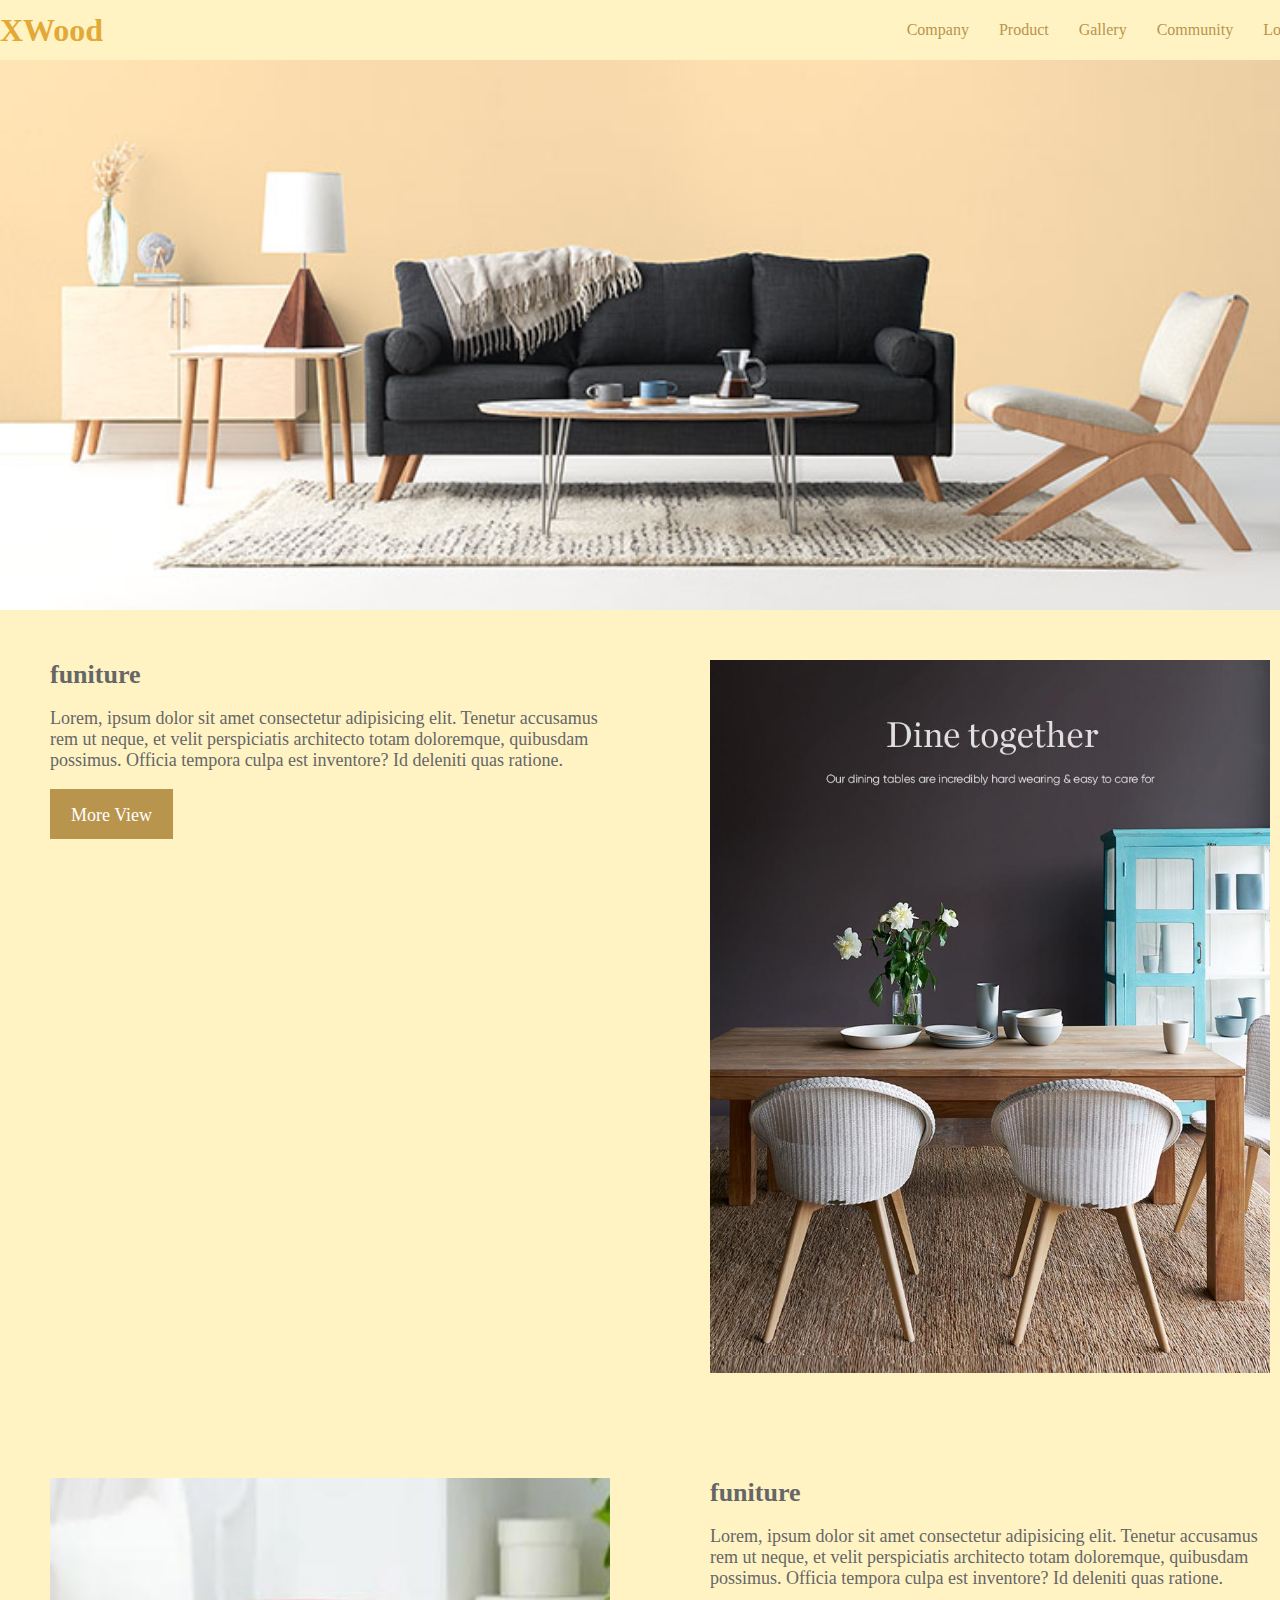
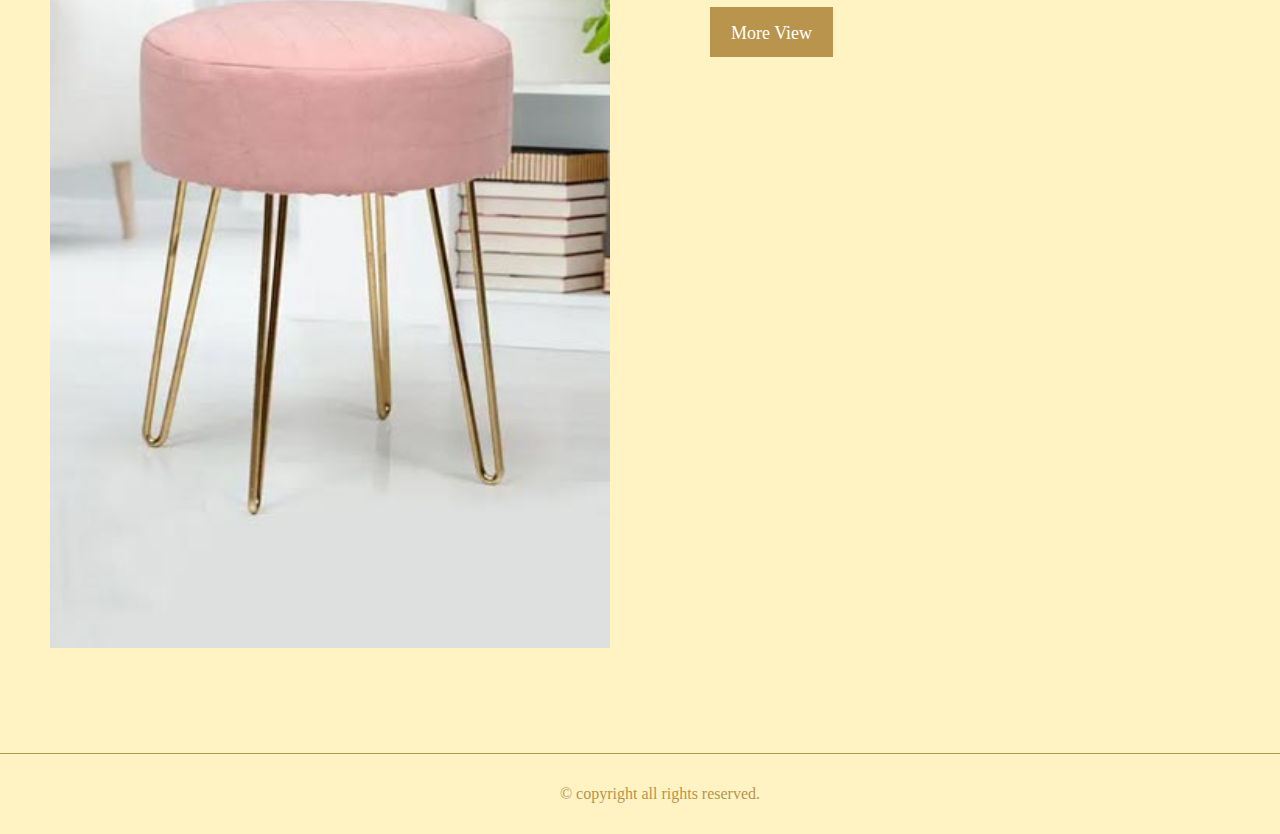
<file: index.html>
<!DOCTYPE html>
<html lang="ko">
<head>
  <!-- 0508 ~ 0511 -->
  <title>main</title>
  <meta charset="UTF-8">
  <meta name="viewport" content="width=device-width, initial-scale=1.0">
  <link rel="stylesheet" href="./css/style.css">
</head>
<body>
  <div id="wrap">
    <header id="header"></header><!-- header.html include -->
    <main>
      <!-- 메인배너 -->
      <div class="mainbanner"></div>
      <!-- 컨텐츠 영역 -->
      <div class="container">
        <div class="content">
          <div class="inner">
            <div class="box item-2">
              <div class="items">
                <h3 class="title">funiture</h3>
                <p>Lorem, ipsum dolor sit amet consectetur adipisicing elit. Tenetur accusamus rem ut neque, et velit perspiciatis architecto totam doloremque, quibusdam possimus. Officia tempora culpa est inventore? Id deleniti quas ratione.</p>
                <a href="./product/product.html" class="gbtn">More View</a>
              </div>
              <div class="items">
                <img src="./img/thumb_nail01.jpg" alt="thumb01">
              </div>
            </div>
          </div>
          <div class="inner">
            <div class="box item-2">
              <div class="items">
                <img src="./img/thumb_nail02.jpg" alt="thumb02">
              </div>
              <div class="items">
                <h3 class="title">funiture</h3>
                <p>Lorem, ipsum dolor sit amet consectetur adipisicing elit. Tenetur accusamus rem ut neque, et velit perspiciatis architecto totam doloremque, quibusdam possimus. Officia tempora culpa est inventore? Id deleniti quas ratione.</p>
                <a href="./product/product.html" class="gbtn">More View</a>
              </div>
            </div>
          </div>
        </div>
      </div>
      <footer id="footer"></footer>
    </main>
  </div>
  <script src="./js/jquery.3.5.1.js"></script>
  <script src="./js/common.js"></script>
</body>
</html>
</file>
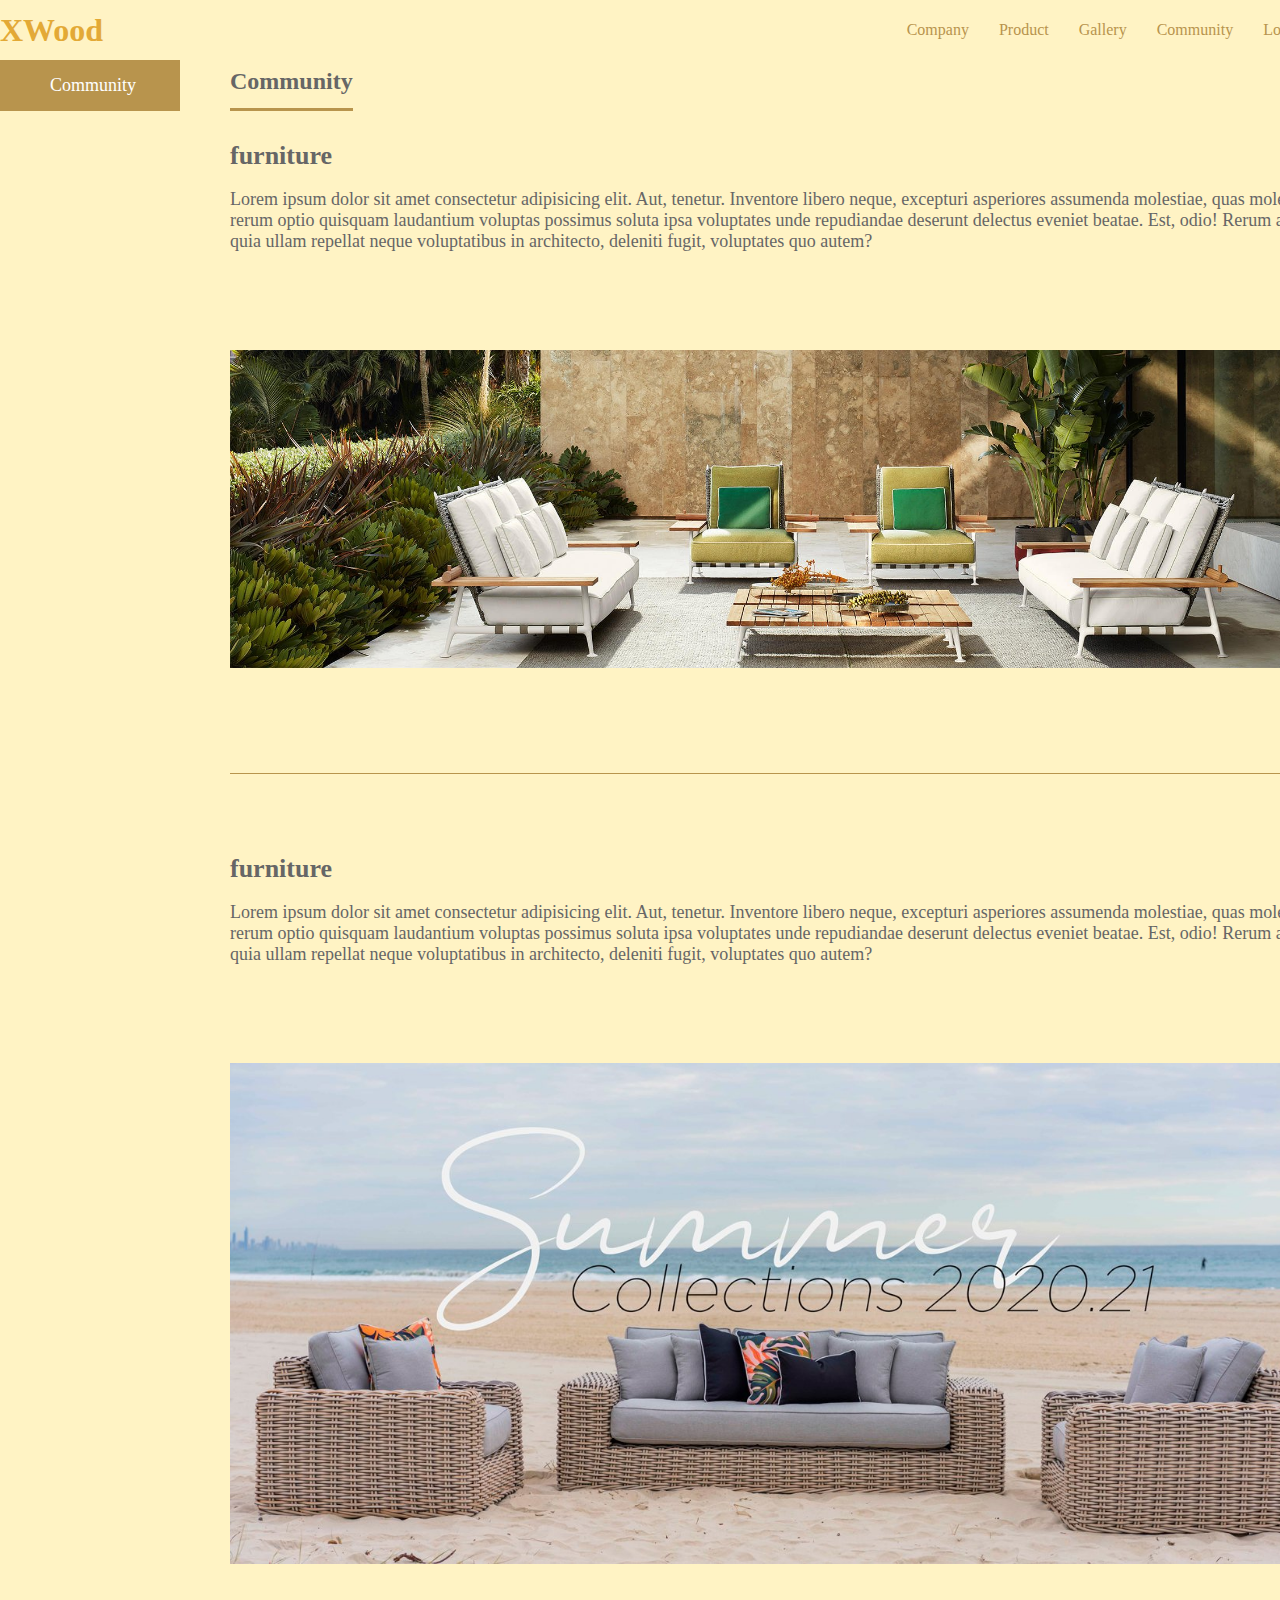
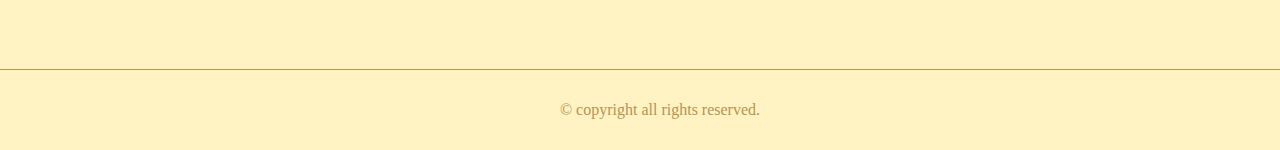
<file: community/community.html>
<!DOCTYPE html>
<html>
<head>
  <meta charset="UTF-8">
  <meta name="viewport" content="width=device-width, initial-scale=1.0">
  <link rel="stylesheet" href="../css/style.css">
  <title>community</title>
</head>
<body class="subpage">
  <div id="wrap">
    <header id="header"></header>
    <main>
      <div class="container">
        <!-- 왼쪽 메뉴 -->
        <aside id="lnb">
          <ul>
            <li><a href="../community/community.html">Community</a></li>
          </ul>
        </aside>
        <!-- 컨텐츠 본문 -->
        <div class="content">
          <h2 class="sub-title"><span>Community</span></h2>
          <div class="inner">
            <div class="box">
              <div class="items">
                <h3 class="title">furniture</h3>
                <p>Lorem ipsum dolor sit amet consectetur adipisicing elit. Aut, tenetur. Inventore libero neque, excepturi asperiores assumenda molestiae, quas molestias rerum optio quisquam laudantium voluptas possimus soluta ipsa voluptates unde repudiandae deserunt delectus eveniet beatae. Est, odio! Rerum at, quia ullam repellat neque voluptatibus in architecto, deleniti fugit, voluptates quo autem?</p>
              </div>
              <div class="items">
                <img src="../img/company/company_img01.jpg" alt="company image1">
              </div>
            </div>
          </div>
          <div class="inner">
            <div class="box">
              <div class="items">
                <h3 class="title">furniture</h3>
                <p>Lorem ipsum dolor sit amet consectetur adipisicing elit. Aut, tenetur. Inventore libero neque, excepturi asperiores assumenda molestiae, quas molestias rerum optio quisquam laudantium voluptas possimus soluta ipsa voluptates unde repudiandae deserunt delectus eveniet beatae. Est, odio! Rerum at, quia ullam repellat neque voluptatibus in architecto, deleniti fugit, voluptates quo autem?</p>
              </div>
              <div class="items">
                <img src="../img/company/company_img02.jpg" alt="company image2">
              </div>
            </div>
          </div>
        </div>
      </div>
    </main>
    <footer id="footer"></footer>
  </div>
  <script src="../js/jquery.3.5.1.js"></script>
  <script src="../js/common.js"></script>
</body>
</html>
</file>
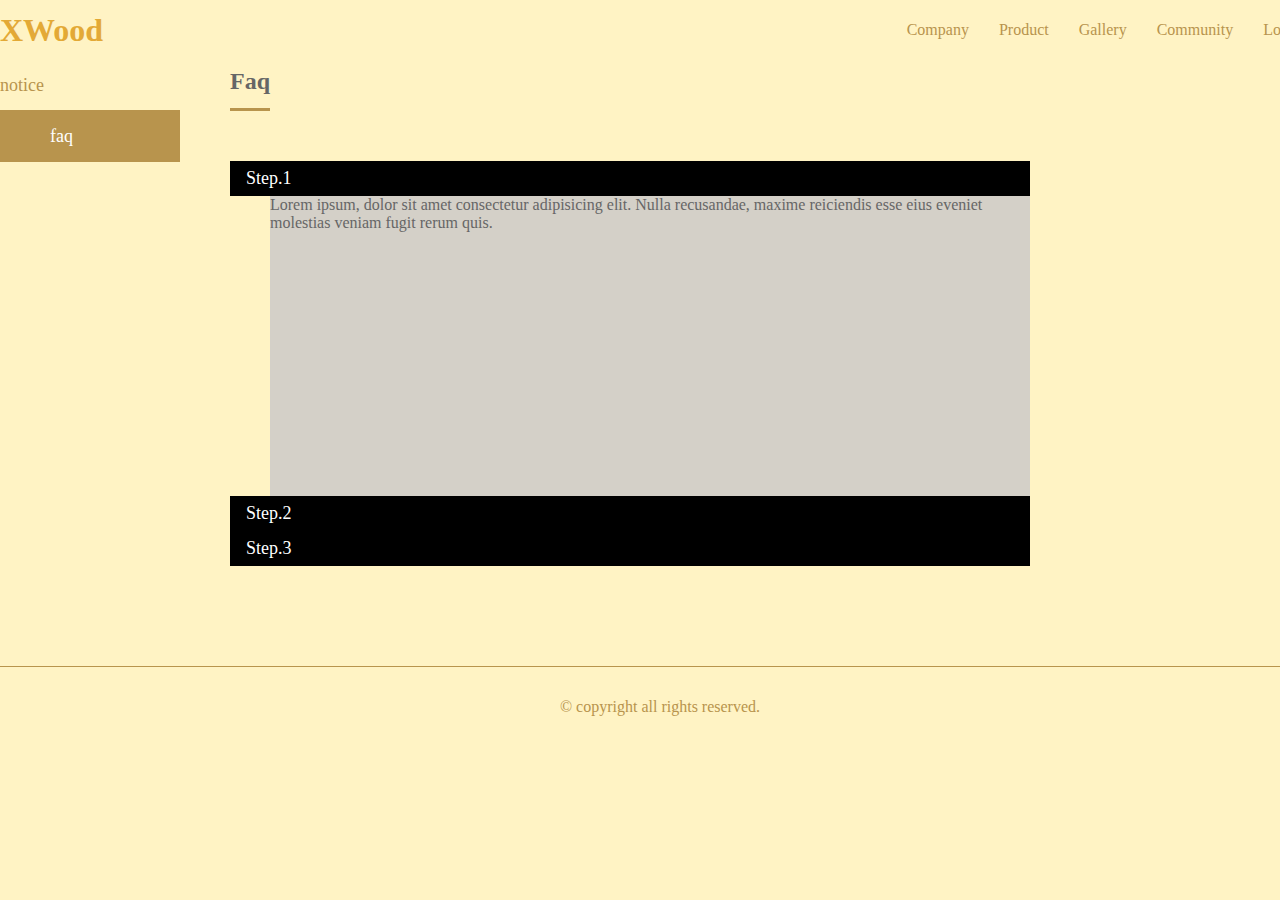
<file: community/faq.html>
<!DOCTYPE html>
<html>
<head>
  <meta charset="UTF-8">
  <meta name="viewport" content="width=device-width, initial-scale=1.0">
  <link rel="stylesheet" href="../css/style.css">
  <title>faq</title>
</head>
<body class="subpage">
  <div id="wrap">
    <header id="header"></header><!--header.html include-->
    <main>
      <!-- 컨텐츠영역 -->
      <div class="container">
        <!-- 왼쪽메뉴 -->
        <aside id="lnb">
          <ul>
            <li><a href="../community/notice.html">notice</a></li>
            <li><a href="../community/faq.html">faq</a></li>
          </ul>
        </aside>
        <!-- 컨텐츠 본문 -->
        <div class="content">
          <h2 class="sub-title"><span>Faq</span></h2>
          <div class="inner">
            <div class="accordion">
              <dl>
                <dt>Step.1</dt>
                <dd>Lorem ipsum, dolor sit amet consectetur adipisicing elit. Nulla recusandae, maxime reiciendis esse eius eveniet molestias veniam fugit rerum quis.</dd>
                <dt>Step.2</dt>
                <dd>Lorem ipsum, dolor sit amet consectetur adipisicing elit. Nulla recusandae, maxime reiciendis esse eius eveniet molestias veniam fugit rerum quis.</dd>
                <dt>Step.3</dt>
                <dd>Lorem ipsum, dolor sit amet consectetur adipisicing elit. Nulla recusandae, maxime reiciendis esse eius eveniet molestias veniam fugit rerum quis.</dd>
              </dl>
            </div>
          </div>
        </div>
    </main>
    <footer id="footer"></footer><!--footer.html include-->
  </div>
  <script src="../js/jquery.3.5.1.js"></script>
  <script src="../js/common.js"></script>
</body>
</html>
</file>
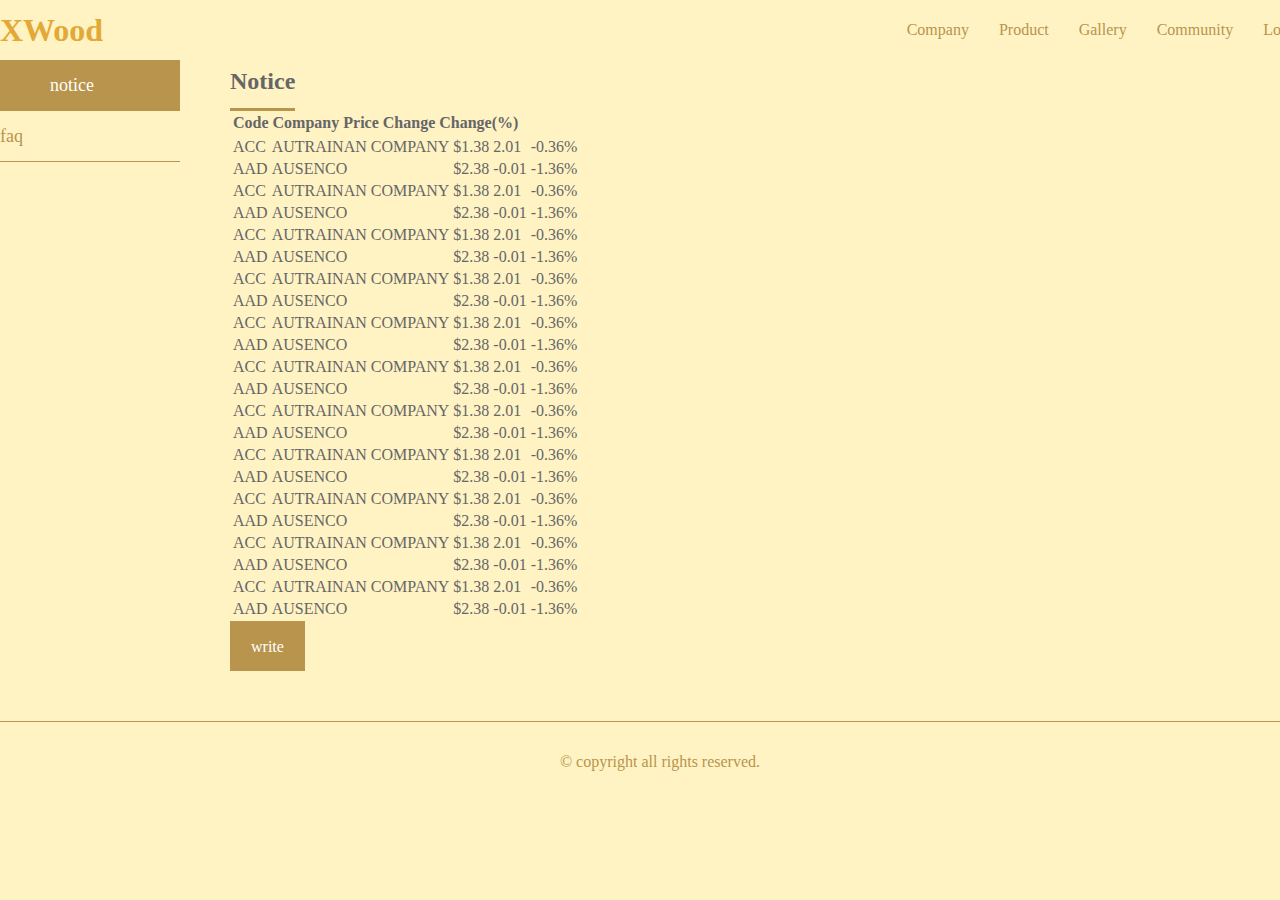
<file: community/notice.html>
<!DOCTYPE html>
<html>
<head>
  <meta charset="UTF-8">
  <meta name="viewport" content="width=device-width, initial-scale=1.0">
  <link rel="stylesheet" href="../css/style.css">
  <title>notice</title>
</head>
<body class="subpage">
  <div id="wrap">
    <header id="header"></header><!--header.html include-->
    <main>
      <!-- 컨텐츠영역 -->
      <div class="container">
        <!-- 왼쪽메뉴 -->
        <aside id="lnb">
          <ul>
            <li><a href="../community/notice.html" class="on">notice</a></li>
            <li><a href="../community/faq.html">faq</a></li>
          </ul>
        </aside>
        <!-- 컨텐츠 본문 -->
        <div class="content">
          <h2 class="sub-title"><span>Notice</span></h2>
          <div class="inner">
            <div class="tbl-header">
              <table>
                <thead>
                  <tr>
                    <th>Code</th>
                    <th>Company</th>
                    <th>Price</th>
                    <th>Change</th>
                    <th>Change(%)</th>
                  </tr>
                </thead>
              </table>
            </div>
            <div class="tbl-content">
              <table>
                <tbody>
                  <tr>
                    <td>ACC</td>
                    <td>AUTRAINAN COMPANY</td>
                    <td>$1.38</td>
                    <td>2.01</td>
                    <td>-0.36%</td>
                  </tr>
                  <tr>
                    <td>AAD</td>
                    <td>AUSENCO</td>
                    <td>$2.38</td>
                    <td>-0.01</td>
                    <td>-1.36%</td>
                  </tr>
                  <tr>
                    <td>ACC</td>
                    <td>AUTRAINAN COMPANY</td>
                    <td>$1.38</td>
                    <td>2.01</td>
                    <td>-0.36%</td>
                  </tr>
                  <tr>
                    <td>AAD</td>
                    <td>AUSENCO</td>
                    <td>$2.38</td>
                    <td>-0.01</td>
                    <td>-1.36%</td>
                  </tr>
                  <tr>
                    <td>ACC</td>
                    <td>AUTRAINAN COMPANY</td>
                    <td>$1.38</td>
                    <td>2.01</td>
                    <td>-0.36%</td>
                  </tr>
                  <tr>
                    <td>AAD</td>
                    <td>AUSENCO</td>
                    <td>$2.38</td>
                    <td>-0.01</td>
                    <td>-1.36%</td>
                  </tr>
                  <tr>
                    <td>ACC</td>
                    <td>AUTRAINAN COMPANY</td>
                    <td>$1.38</td>
                    <td>2.01</td>
                    <td>-0.36%</td>
                  </tr>
                  <tr>
                    <td>AAD</td>
                    <td>AUSENCO</td>
                    <td>$2.38</td>
                    <td>-0.01</td>
                    <td>-1.36%</td>
                  </tr>
                  <tr>
                    <td>ACC</td>
                    <td>AUTRAINAN COMPANY</td>
                    <td>$1.38</td>
                    <td>2.01</td>
                    <td>-0.36%</td>
                  </tr>
                  <tr>
                    <td>AAD</td>
                    <td>AUSENCO</td>
                    <td>$2.38</td>
                    <td>-0.01</td>
                    <td>-1.36%</td>
                  </tr>
                  <tr>
                    <td>ACC</td>
                    <td>AUTRAINAN COMPANY</td>
                    <td>$1.38</td>
                    <td>2.01</td>
                    <td>-0.36%</td>
                  </tr>
                  <tr>
                    <td>AAD</td>
                    <td>AUSENCO</td>
                    <td>$2.38</td>
                    <td>-0.01</td>
                    <td>-1.36%</td>
                  </tr>
                  <tr>
                    <td>ACC</td>
                    <td>AUTRAINAN COMPANY</td>
                    <td>$1.38</td>
                    <td>2.01</td>
                    <td>-0.36%</td>
                  </tr>
                  <tr>
                    <td>AAD</td>
                    <td>AUSENCO</td>
                    <td>$2.38</td>
                    <td>-0.01</td>
                    <td>-1.36%</td>
                  </tr>
                  <tr>
                    <td>ACC</td>
                    <td>AUTRAINAN COMPANY</td>
                    <td>$1.38</td>
                    <td>2.01</td>
                    <td>-0.36%</td>
                  </tr>
                  <tr>
                    <td>AAD</td>
                    <td>AUSENCO</td>
                    <td>$2.38</td>
                    <td>-0.01</td>
                    <td>-1.36%</td>
                  </tr>
                  <tr>
                    <td>ACC</td>
                    <td>AUTRAINAN COMPANY</td>
                    <td>$1.38</td>
                    <td>2.01</td>
                    <td>-0.36%</td>
                  </tr>
                  <tr>
                    <td>AAD</td>
                    <td>AUSENCO</td>
                    <td>$2.38</td>
                    <td>-0.01</td>
                    <td>-1.36%</td>
                  </tr>
                  <tr>
                    <td>ACC</td>
                    <td>AUTRAINAN COMPANY</td>
                    <td>$1.38</td>
                    <td>2.01</td>
                    <td>-0.36%</td>
                  </tr>
                  <tr>
                    <td>AAD</td>
                    <td>AUSENCO</td>
                    <td>$2.38</td>
                    <td>-0.01</td>
                    <td>-1.36%</td>
                  </tr>
                  <tr>
                    <td>ACC</td>
                    <td>AUTRAINAN COMPANY</td>
                    <td>$1.38</td>
                    <td>2.01</td>
                    <td>-0.36%</td>
                  </tr>
                  <tr>
                    <td>AAD</td>
                    <td>AUSENCO</td>
                    <td>$2.38</td>
                    <td>-0.01</td>
                    <td>-1.36%</td>
                  </tr>
                </tbody>
              </table>
              <a href="#" class="gbtn right">write</a>
            </div>
          </div>
        </div>
      </div>
    </main>
    <footer id="footer"></footer><!--footer.html include-->
  </div>
  <script src="../js/jquery.3.5.1.js"></script>
  <script src="../js/common.js"></script>
</body>
</html>
</file>
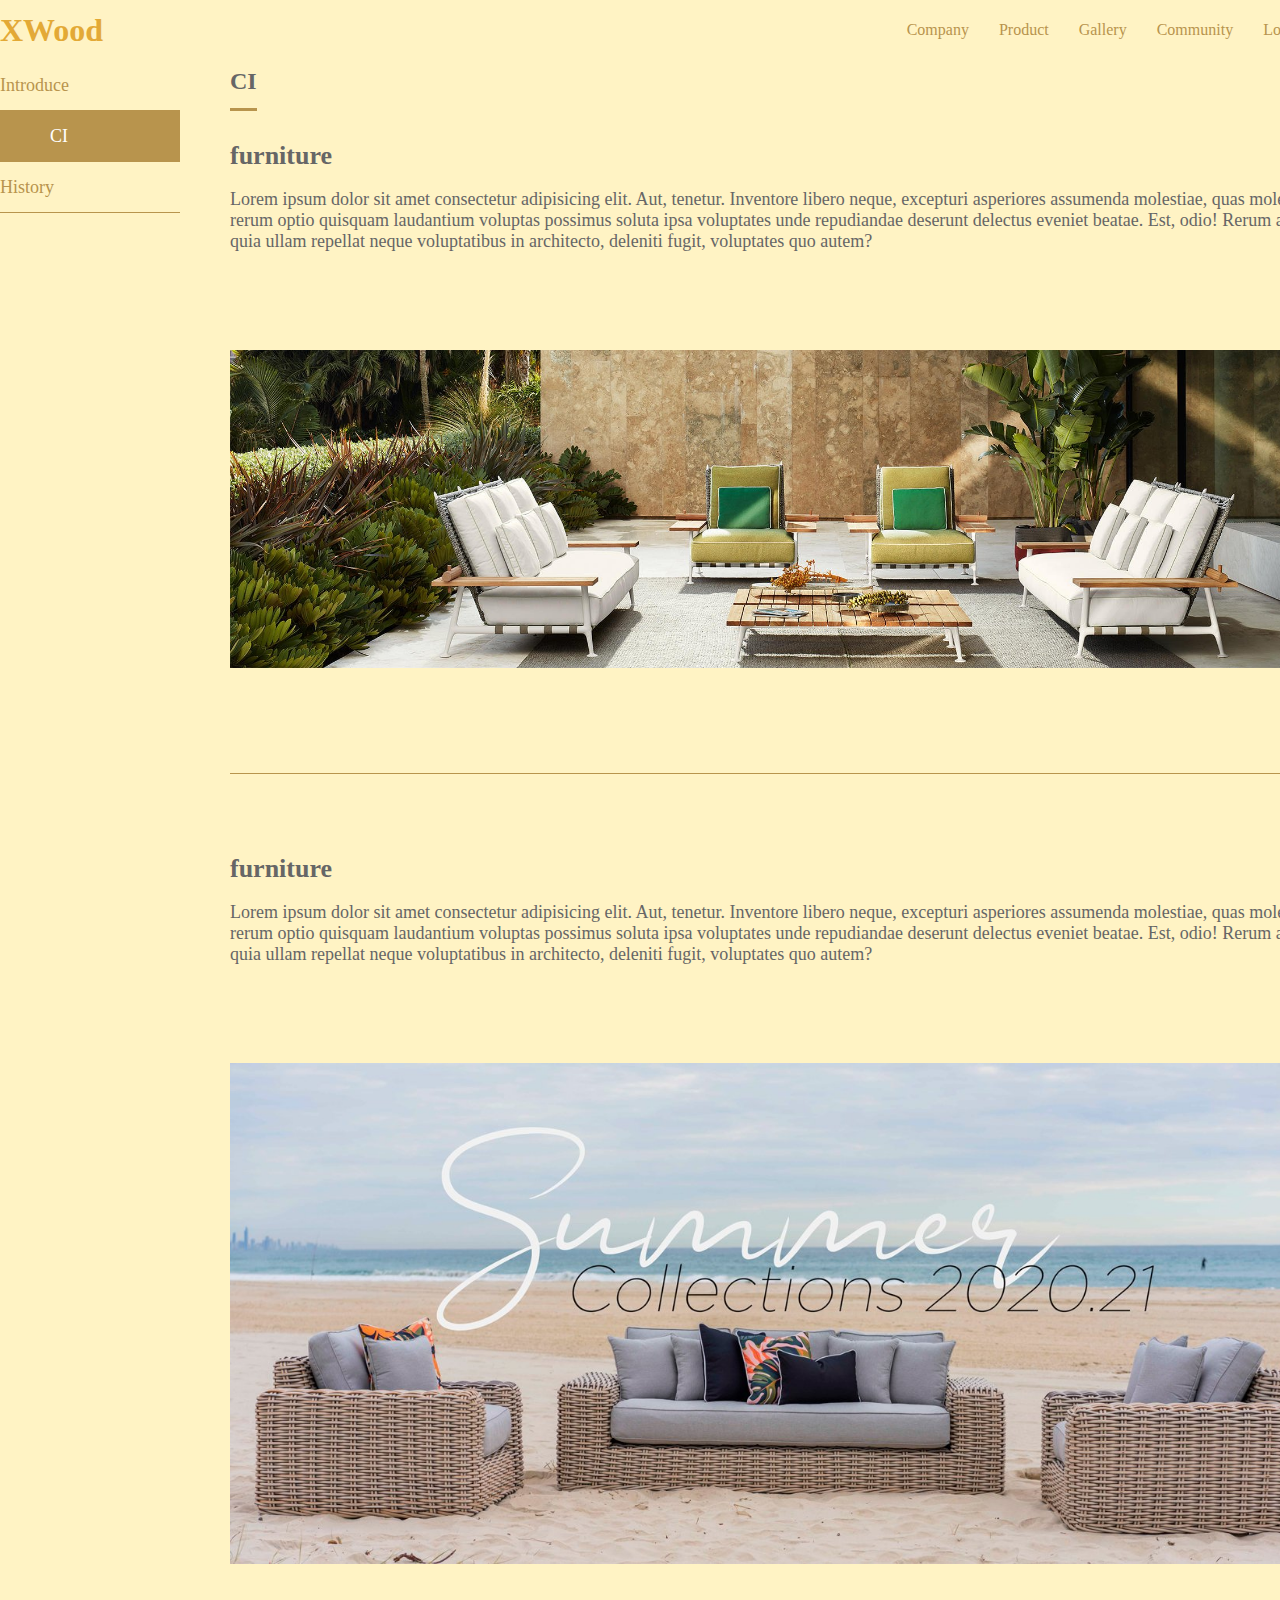
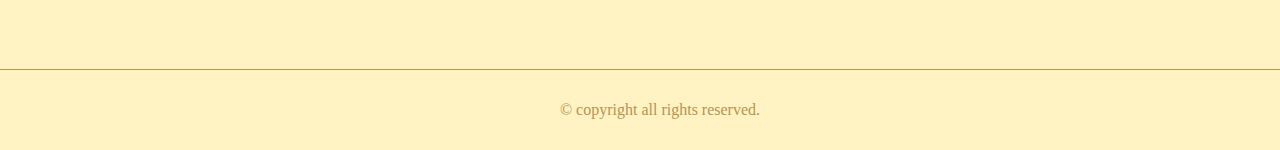
<file: company/ci.html>
<!DOCTYPE html>
<html>
<head>
  <meta charset="UTF-8">
  <meta name="viewport" content="width=device-width, initial-scale=1.0">
  <link rel="stylesheet" href="../css/style.css">
  <title>ci</title>
</head>
<body class="subpage">
  <div id="wrap">
    <header id="header"></header>
    <main>
      <div class="container">
        <!-- 왼쪽 메뉴 -->
        <aside id="lnb">
          <ul>
            <li><a href="../company/introduce.html">Introduce</a></li>
            <li><a href="../company/ci.html">CI</a></li>
            <li><a href="../company/history.html">History</a></li>
          </ul>
        </aside>
        <!-- 컨텐츠 본문 -->
        <div class="content">
          <h2 class="sub-title"><span>CI</span></h2>
          <div class="inner">
            <div class="box">
              <div class="items">
                <h3 class="title">furniture</h3>
                <p>Lorem ipsum dolor sit amet consectetur adipisicing elit. Aut, tenetur. Inventore libero neque, excepturi asperiores assumenda molestiae, quas molestias rerum optio quisquam laudantium voluptas possimus soluta ipsa voluptates unde repudiandae deserunt delectus eveniet beatae. Est, odio! Rerum at, quia ullam repellat neque voluptatibus in architecto, deleniti fugit, voluptates quo autem?</p>
              </div>
              <div class="items">
                <img src="../img/company/company_img01.jpg" alt="company image1">
              </div>
            </div>
          </div>
          <div class="inner">
            <div class="box">
              <div class="items">
                <h3 class="title">furniture</h3>
                <p>Lorem ipsum dolor sit amet consectetur adipisicing elit. Aut, tenetur. Inventore libero neque, excepturi asperiores assumenda molestiae, quas molestias rerum optio quisquam laudantium voluptas possimus soluta ipsa voluptates unde repudiandae deserunt delectus eveniet beatae. Est, odio! Rerum at, quia ullam repellat neque voluptatibus in architecto, deleniti fugit, voluptates quo autem?</p>
              </div>
              <div class="items">
                <img src="../img/company/company_img02.jpg" alt="company image2">
              </div>
            </div>
          </div>
        </div>
      </div>
    </main>
    <footer id="footer"></footer>
  </div>
  <script src="../js/jquery.3.5.1.js"></script>
  <script src="../js/common.js"></script>
</body>
</html>
</file>
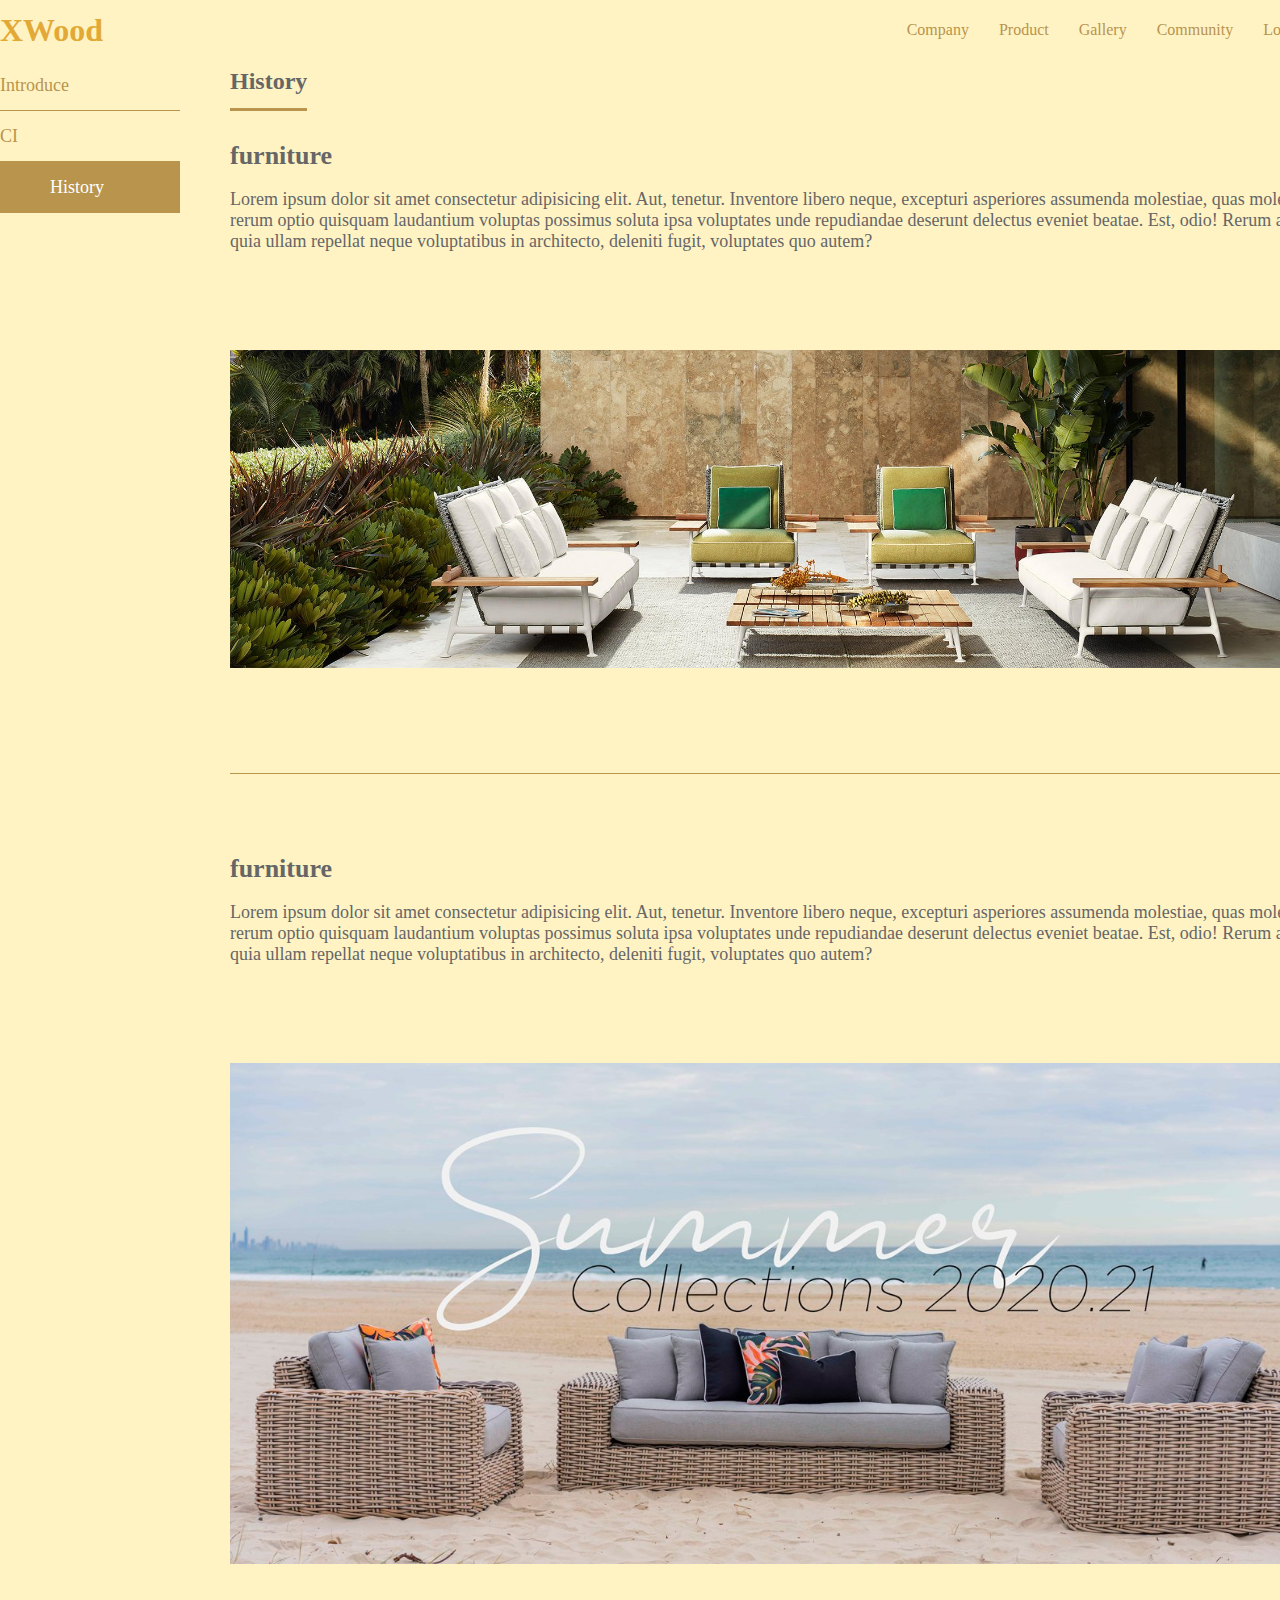
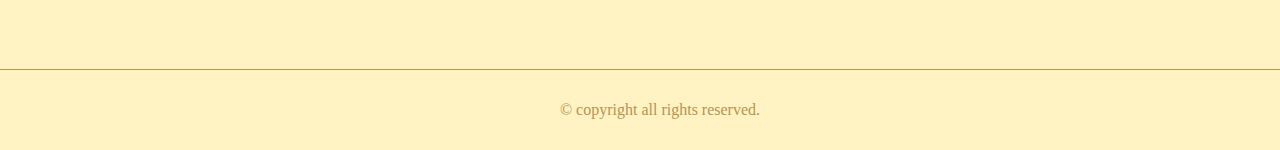
<file: company/history.html>
<!DOCTYPE html>
<html>
<head>
  <meta charset="UTF-8">
  <meta name="viewport" content="width=device-width, initial-scale=1.0">
  <link rel="stylesheet" href="../css/style.css">
  <title>history</title>
</head>
<body class="subpage">
  <div id="wrap">
    <header id="header"></header>
    <main>
      <div class="container">
        <!-- 왼쪽 메뉴 -->
        <aside id="lnb">
          <ul>
            <li><a href="../company/introduce.html">Introduce</a></li>
            <li><a href="../company/ci.html">CI</a></li>
            <li><a href="../company/history.html">History</a></li>
          </ul>
        </aside>
        <!-- 컨텐츠 본문 -->
        <div class="content">
          <h2 class="sub-title"><span>History</span></h2>
          <div class="inner">
            <div class="box">
              <div class="items">
                <h3 class="title">furniture</h3>
                <p>Lorem ipsum dolor sit amet consectetur adipisicing elit. Aut, tenetur. Inventore libero neque, excepturi asperiores assumenda molestiae, quas molestias rerum optio quisquam laudantium voluptas possimus soluta ipsa voluptates unde repudiandae deserunt delectus eveniet beatae. Est, odio! Rerum at, quia ullam repellat neque voluptatibus in architecto, deleniti fugit, voluptates quo autem?</p>
              </div>
              <div class="items">
                <img src="../img/company/company_img01.jpg" alt="company image1">
              </div>
            </div>
          </div>
          <div class="inner">
            <div class="box">
              <div class="items">
                <h3 class="title">furniture</h3>
                <p>Lorem ipsum dolor sit amet consectetur adipisicing elit. Aut, tenetur. Inventore libero neque, excepturi asperiores assumenda molestiae, quas molestias rerum optio quisquam laudantium voluptas possimus soluta ipsa voluptates unde repudiandae deserunt delectus eveniet beatae. Est, odio! Rerum at, quia ullam repellat neque voluptatibus in architecto, deleniti fugit, voluptates quo autem?</p>
              </div>
              <div class="items">
                <img src="../img/company/company_img02.jpg" alt="company image2">
              </div>
            </div>
          </div>
        </div>
      </div>
    </main>
    <footer id="footer"></footer>
  </div>
  <script src="../js/jquery.3.5.1.js"></script>
  <script src="../js/common.js"></script>
</body>
</html>
</file>
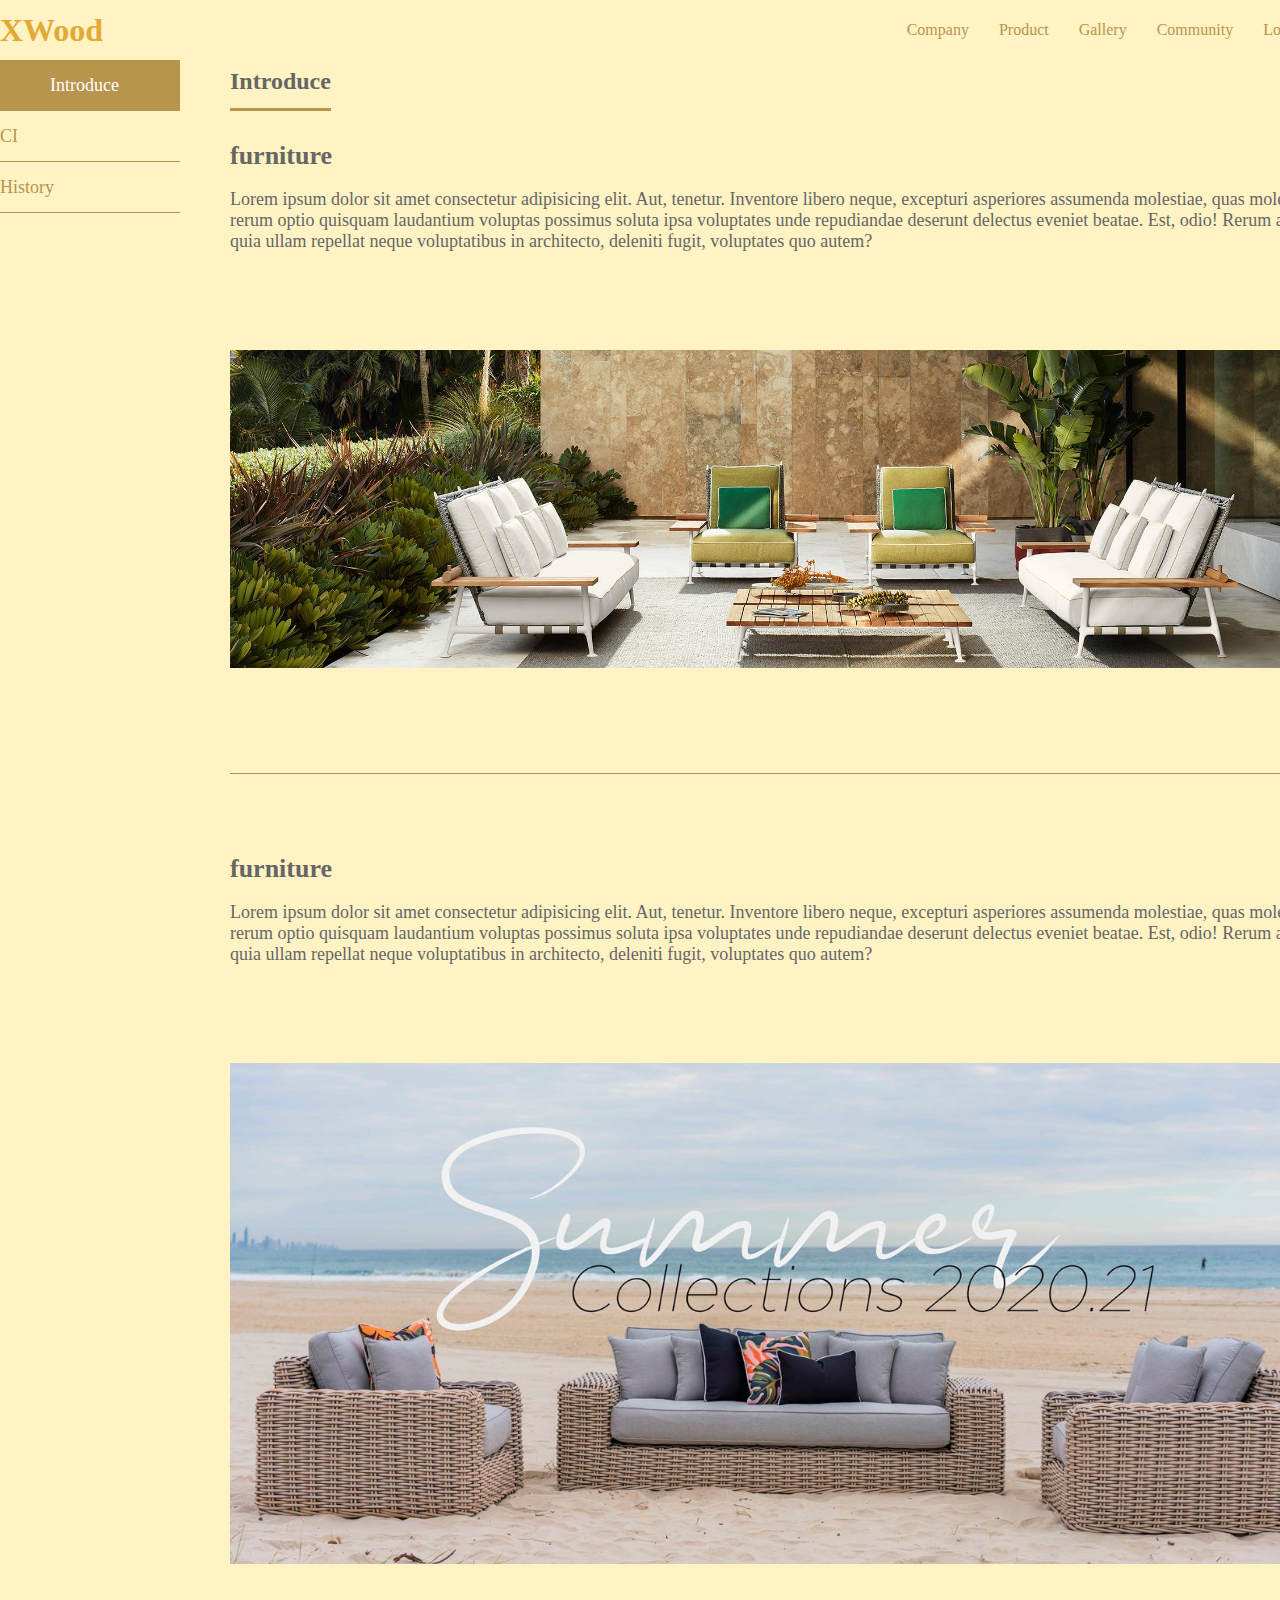
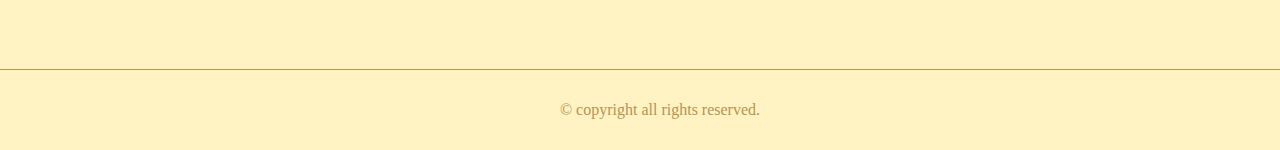
<file: company/introduce.html>
<!DOCTYPE html>
<html>
<head>
  <meta charset="UTF-8">
  <meta name="viewport" content="width=device-width, initial-scale=1.0">
  <link rel="stylesheet" href="../css/style.css">
  <title>introduce</title>
</head>
<body class="subpage">
  <div id="wrap">
    <header id="header"></header>
    <main>
      <div class="container">
        <!-- 왼쪽 메뉴 -->
        <aside id="lnb">
          <ul>
            <li><a href="../company/introduce.html">Introduce</a></li>
            <li><a href="../company/ci.html">CI</a></li>
            <li><a href="../company/history.html">History</a></li>
          </ul>
        </aside>
        <!-- 컨텐츠 본문 -->
        <div class="content">
          <h2 class="sub-title"><span>Introduce</span></h2>
          <div class="inner">
            <div class="box">
              <div class="items">
                <h3 class="title">furniture</h3>
                <p>Lorem ipsum dolor sit amet consectetur adipisicing elit. Aut, tenetur. Inventore libero neque, excepturi asperiores assumenda molestiae, quas molestias rerum optio quisquam laudantium voluptas possimus soluta ipsa voluptates unde repudiandae deserunt delectus eveniet beatae. Est, odio! Rerum at, quia ullam repellat neque voluptatibus in architecto, deleniti fugit, voluptates quo autem?</p>
              </div>
              <div class="items">
                <img src="../img/company/company_img01.jpg" alt="company image1">
              </div>
            </div>
          </div>
          <div class="inner">
            <div class="box">
              <div class="items">
                <h3 class="title">furniture</h3>
                <p>Lorem ipsum dolor sit amet consectetur adipisicing elit. Aut, tenetur. Inventore libero neque, excepturi asperiores assumenda molestiae, quas molestias rerum optio quisquam laudantium voluptas possimus soluta ipsa voluptates unde repudiandae deserunt delectus eveniet beatae. Est, odio! Rerum at, quia ullam repellat neque voluptatibus in architecto, deleniti fugit, voluptates quo autem?</p>
              </div>
              <div class="items">
                <img src="../img/company/company_img02.jpg" alt="company image2">
              </div>
            </div>
          </div>
        </div>
      </div>
    </main>
    <footer id="footer"></footer>
  </div>
  <script src="../js/jquery.3.5.1.js"></script>
  <script src="../js/common.js"></script>
</body>
</html>
</file>
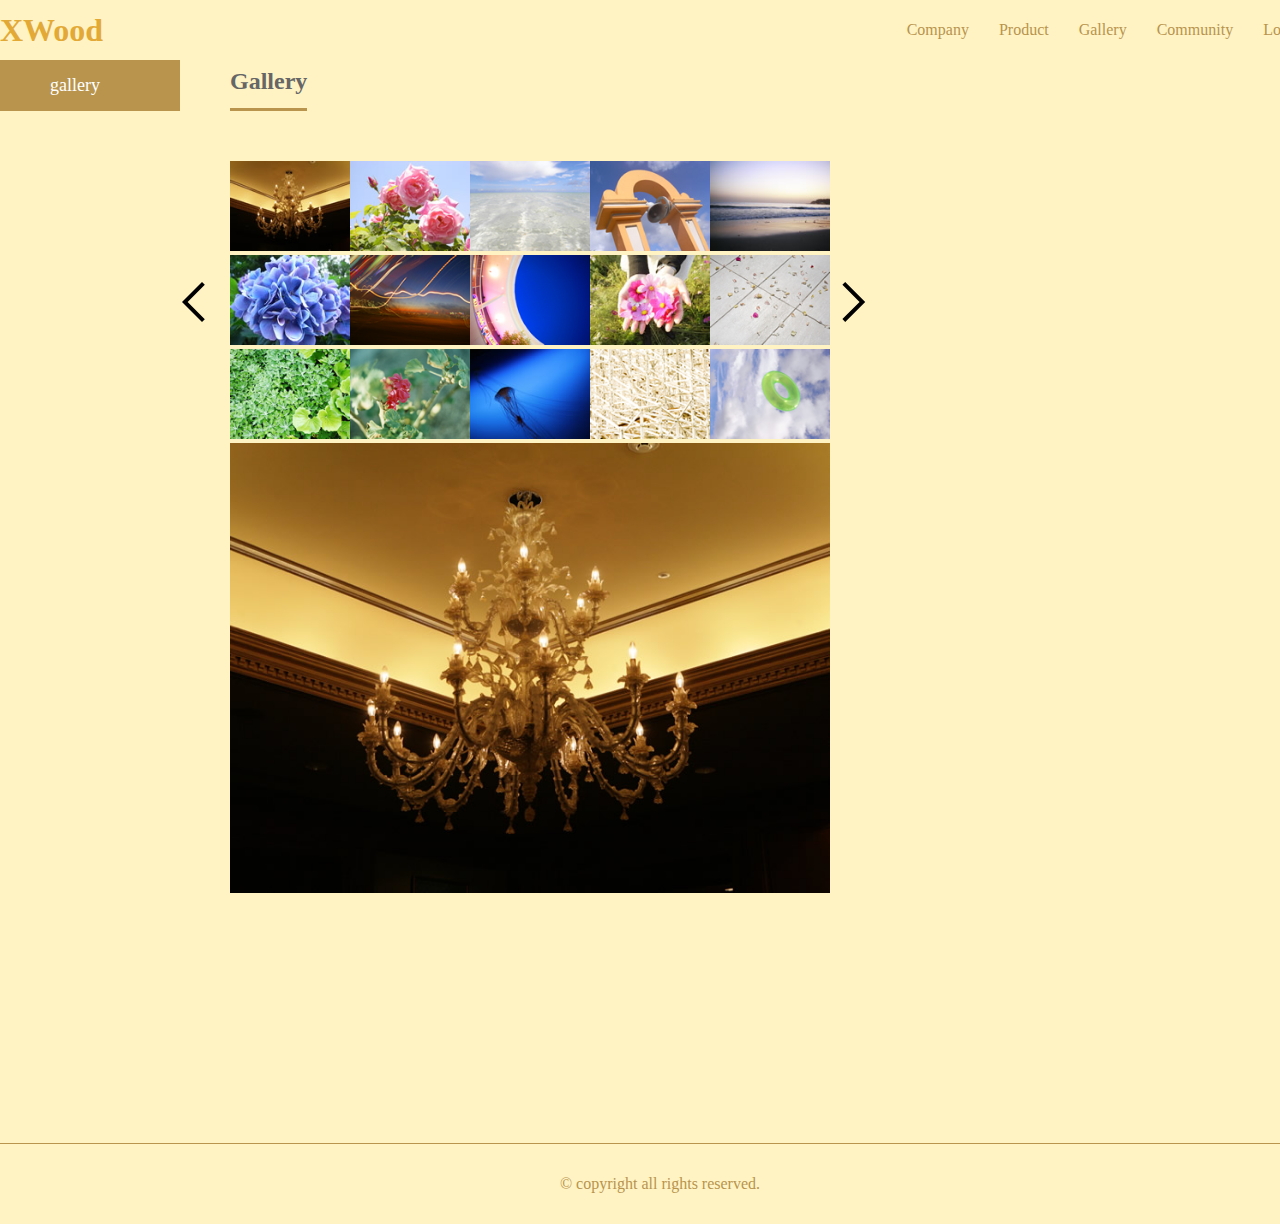
<file: gallery/gallery.html>
<!DOCTYPE html>
<html>
<head>
  <meta charset="UTF-8">
  <meta name="viewport" content="width=device-width, initial-scale=1.0">
  <link rel="stylesheet" href="../css/style.css">
  <title>gallery</title>
</head>
<body class="subpage">
  <div id="wrap">
    <header id="header"></header><!--header.html include-->
    <main>
      <!-- 컨텐츠영역 -->
      <div class="container">
        <!-- 왼쪽메뉴 -->
        <aside id="lnb">
          <ul>
            <li><a href="../gallery/gallery.html" class="on">gallery</a></li>
          </ul>
        </aside>
        <!-- 컨텐츠 본문 -->
        <div class="content gallery">
          <h2 class="sub-title"><span>Gallery</span></h2>
          <div class="inner">
            <div class="slider-wrap">
              <div class="navi-wrap">
                <div id="navi">
                  <div class="page-wrap">
                    <div class="page">
                      <ul>
                        <li><a href="../img/photo1.jpg"><img src="../img/photo1_thum.jpg" alt="thumb1"></a></li>
                        <li><a href="../img/photo2.jpg"><img src="../img/photo2_thum.jpg" alt="thumb2"></a></li>
                        <li><a href="../img/photo3.jpg"><img src="../img/photo3_thum.jpg" alt="thumb3"></a></li>
                        <li><a href="../img/photo4.jpg"><img src="../img/photo4_thum.jpg" alt="thumb4"></a></li>
                        <li><a href="../img/photo5.jpg"><img src="../img/photo5_thum.jpg" alt="thumb5"></a></li>
                      </ul>
                    </div>
                    <div class="page">
                      <ul>
                        <li><a href="../img/photo6.jpg"><img src="../img/photo6_thum.jpg" alt="thumb6"></a></li>
                        <li><a href="../img/photo7.jpg"><img src="../img/photo7_thum.jpg" alt="thumb7"></a></li>
                        <li><a href="../img/photo8.jpg"><img src="../img/photo8_thum.jpg" alt="thumb8"></a></li>
                        <li><a href="../img/photo9.jpg"><img src="../img/photo9_thum.jpg" alt="thumb9"></a></li>
                        <li><a href="../img/photo10.jpg"><img src="../img/photo10_thum.jpg" alt="thumb10"></a></li>
                      </ul>
                    </div>
                    <div class="page">
                      <ul>
                        <li><a href="../img/photo12.jpg"><img src="../img/photo12_thum.jpg" alt="thumb12"></a></li>
                        <li><a href="../img/photo13.jpg"><img src="../img/photo13_thum.jpg" alt="thumb13"></a></li>
                        <li><a href="../img/photo14.jpg"><img src="../img/photo14_thum.jpg" alt="thumb14"></a></li>
                        <li><a href="../img/photo11.jpg"><img src="../img/photo11_thum.jpg" alt="thumb11"></a></li>
                        <li><a href="../img/photo15.jpg"><img src="../img/photo15_thum.jpg" alt="thumb15"></a></li>
                      </ul>
                    </div>
                  </div>
                </div>
                <img src="../img/arrow_prev.png" class="btn prev" alt="prev">
                <img src="../img/arrow_next.png" class="btn next" alt="next">
              </div>
              <!-- 메인 이미지영역 -->
              <div id="main">
                <img src="../img/photo1.jpg" alt="">
              </div>
            </div>
          </div>
        </div>
      </div>
    </main>
    <footer id="footer"></footer><!--footer.html include-->
  </div>
  <script src="../js/jquery.3.5.1.js"></script>
  <script src="../js/common.js"></script>
</body>
</html>
</file>
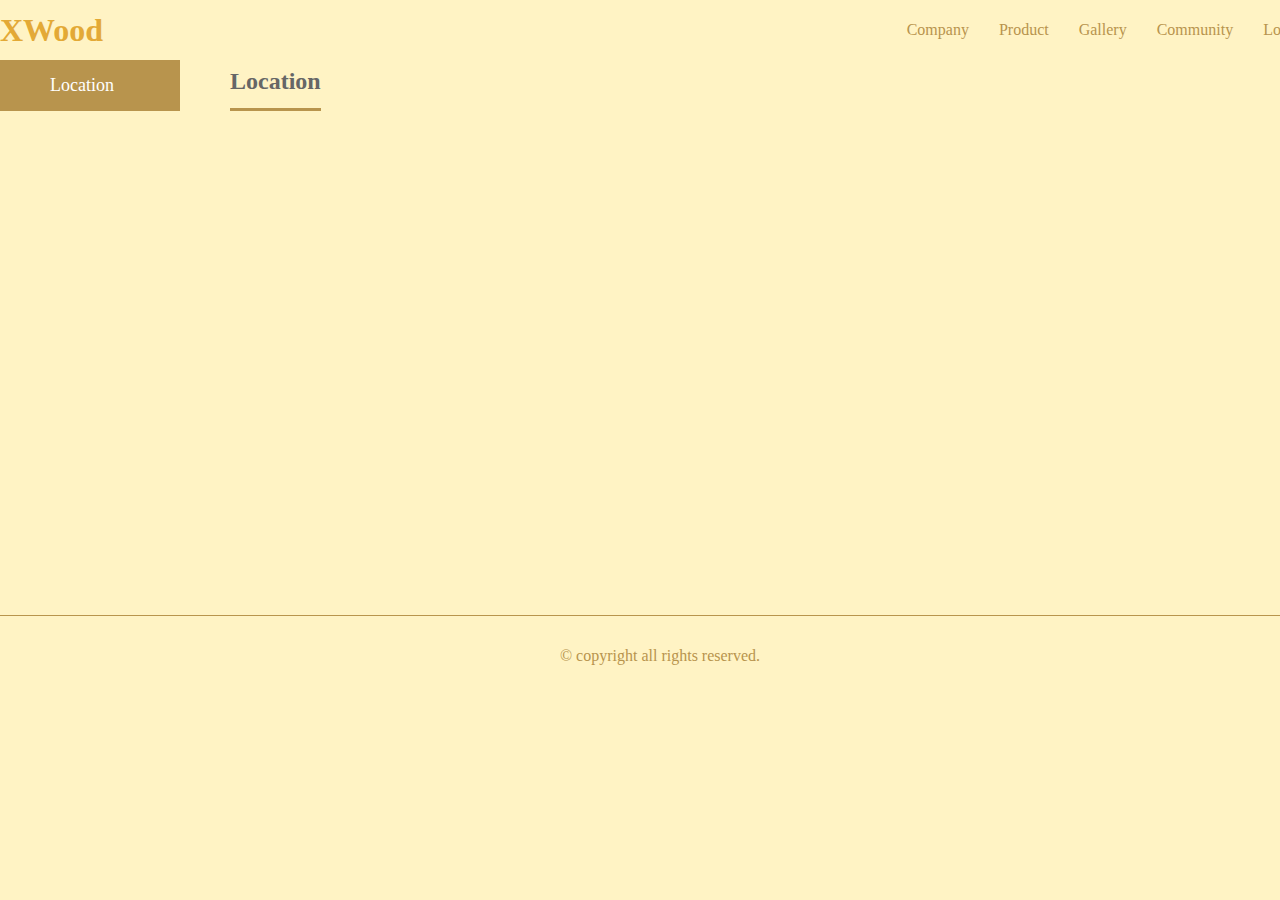
<file: location/location.html>
<!DOCTYPE html>
<html>
<head>
  <meta charset="UTF-8">
  <meta name="viewport" content="width=device-width, initial-scale=1.0">
  <link rel="stylesheet" href="../css/style.css">
  <title>location</title>
</head>
<body class="subpage">
  <div id="wrap">
    <header id="header"></header>
    <main>
      <div class="container">
        <!-- 왼쪽 메뉴 -->
        <aside id="lnb">
          <ul>
            <li><a href="../location/location.html">Location</a></li>
          </ul>
        </aside>
        <!-- 컨텐츠 본문 -->
        <div class="content">
          <h2 class="sub-title"><span>Location</span></h2>
          <div class="inner">
            <iframe src="https://www.google.com/maps/embed?pb=!1m18!1m12!1m3!1d3231.830422751113!2d128.84690931526492!3d35.90216868014335!2m3!1f0!2f0!3f0!3m2!1i1024!2i768!4f13.1!3m3!1m2!1s0x35666da5cdc63007%3A0x22512884b2f92343!2z64yA6rWs64yA7ZWZ6rWQ!5e0!3m2!1sko!2skr!4v1683799574927!5m2!1sko!2skr" width="800" height="450" style="border:0;" allowfullscreen="" loading="lazy" referrerpolicy="no-referrer-when-downgrade"></iframe>
          </div>
        </div>
      </div>
    </main>
    <footer id="footer"></footer>
  </div>
  <script src="../js/jquery.3.5.1.js"></script>
  <script src="../js/common.js"></script>
</body>
</html>
</file>
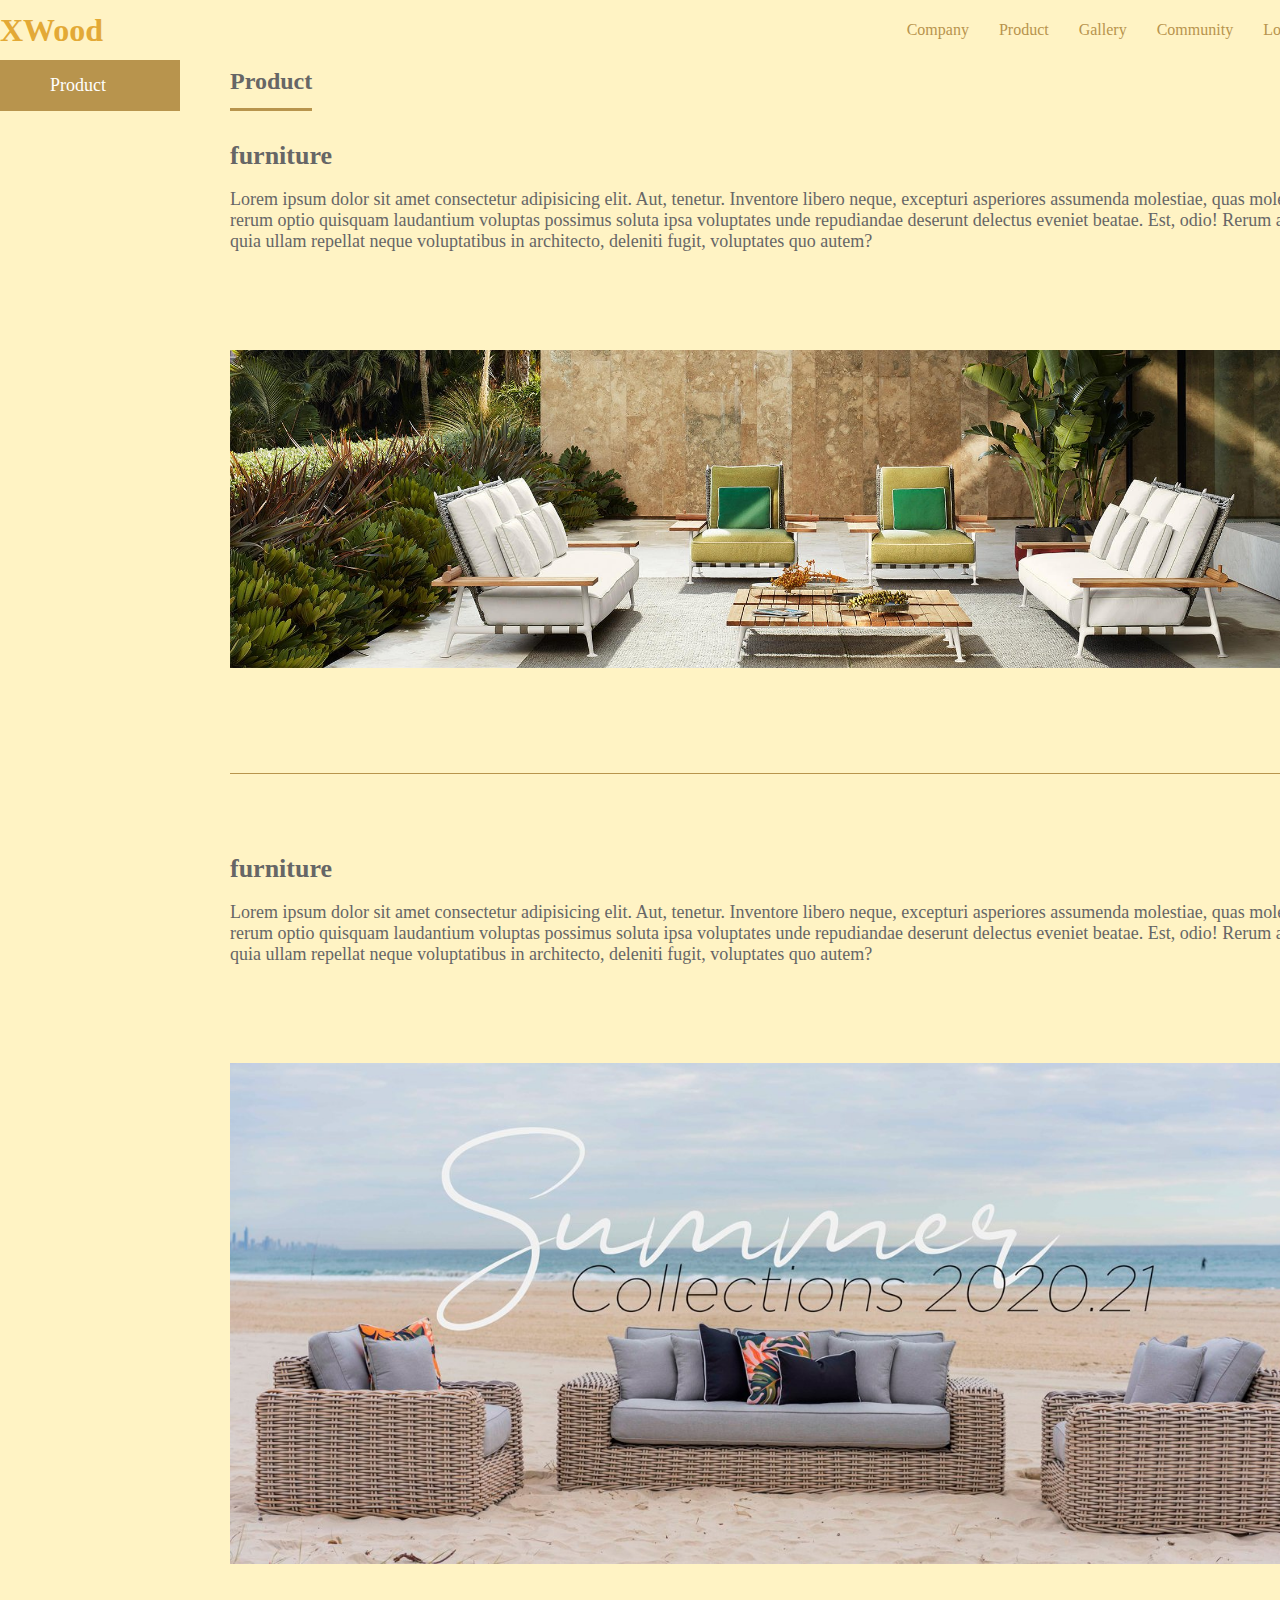
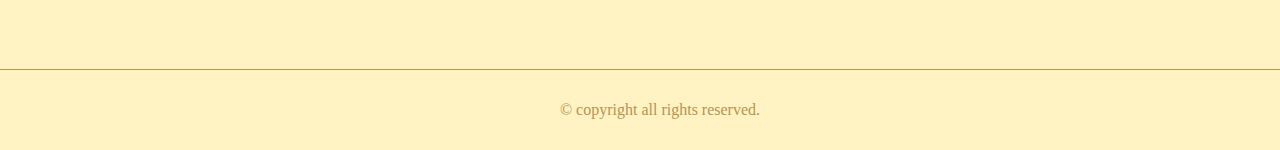
<file: product/product.html>
<!DOCTYPE html>
<html>
<head>
  <meta charset="UTF-8">
  <meta name="viewport" content="width=device-width, initial-scale=1.0">
  <link rel="stylesheet" href="../css/style.css">
  <title>product</title>
</head>
<body class="subpage">
  <div id="wrap">
    <header id="header"></header>
    <main>
      <div class="container">
        <!-- 왼쪽 메뉴 -->
        <aside id="lnb">
          <ul>
            <li><a href="../product/product.html">Product</a></li>
            <!-- <li><a href="../company/ci.html">CI</a></li>
            <li><a href="../company/history.html">History</a></li> -->
          </ul>
        </aside>
        <!-- 컨텐츠 본문 -->
        <div class="content">
          <h2 class="sub-title"><span>Product</span></h2>
          <div class="inner">
            <div class="box">
              <div class="items">
                <h3 class="title">furniture</h3>
                <p>Lorem ipsum dolor sit amet consectetur adipisicing elit. Aut, tenetur. Inventore libero neque, excepturi asperiores assumenda molestiae, quas molestias rerum optio quisquam laudantium voluptas possimus soluta ipsa voluptates unde repudiandae deserunt delectus eveniet beatae. Est, odio! Rerum at, quia ullam repellat neque voluptatibus in architecto, deleniti fugit, voluptates quo autem?</p>
              </div>
              <div class="items">
                <img src="../img/company/company_img01.jpg" alt="company image1">
              </div>
            </div>
          </div>
          <div class="inner">
            <div class="box">
              <div class="items">
                <h3 class="title">furniture</h3>
                <p>Lorem ipsum dolor sit amet consectetur adipisicing elit. Aut, tenetur. Inventore libero neque, excepturi asperiores assumenda molestiae, quas molestias rerum optio quisquam laudantium voluptas possimus soluta ipsa voluptates unde repudiandae deserunt delectus eveniet beatae. Est, odio! Rerum at, quia ullam repellat neque voluptatibus in architecto, deleniti fugit, voluptates quo autem?</p>
              </div>
              <div class="items">
                <img src="../img/company/company_img02.jpg" alt="company image2">
              </div>
            </div>
          </div>
        </div>
      </div>
    </main>
    <footer id="footer"></footer>
  </div>
  <script src="../js/jquery.3.5.1.js"></script>
  <script src="../js/common.js"></script>
</body>
</html>
</file>
<file: css/style.css>
@charset "UTF-8";
html, body {
  height: 100%;
}

body {
  background: #fff3c4;
  color: #666666;
}

html, body, ul, ol, li, h1, h2, h3, h4, h5, h6 {
  margin: 0;
  padding: 0;
}

ol, ul {
  list-style: none;
}

a {
  display: inline-block;
  text-decoration: none;
  color: #b8944d;
  transition: 0.4s;
}
a:hover {
  color: #e3a936;
}

.gbtn {
  display: inline-block;
  box-sizing: border-box;
  padding: 0 20px;
  height: 50px;
  line-height: 50px;
  text-align: center;
  color: white;
  background-color: #b8944d;
  border: 1px solid #b8944d;
}
.gbtn:hover {
  color: #b8944d;
  background-color: white;
}

dl {
  width: 800px;
  margin: 50px auto;
}

dt {
  font-size: 18px;
  text-indent: 1rem;
  color: white;
  line-height: 35px;
  height: 35px;
  background-color: black;
}

dd {
  height: 300px;
  background-color: #d4d0c8;
}

dd p {
  /* text-indent: 1rem; */
  padding: 20px;
}

.box {
  display: flex;
  flex-wrap: wrap;
}
.box.item-2 .items {
  flex: 50%;
}
.box .items {
  box-sizing: border-box;
  padding: 50px;
  flex: 100%;
  flex-shrink: 0;
  font-size: 18px;
}
.box .items .title {
  font-size: 26px;
}
.box .items img {
  width: 100%;
}

#navi {
  width: 600px;
  overflow: hidden;
}
#navi ul li {
  width: 120px;
  float: left;
}
#navi ul li img {
  width: 100%;
}
#navi .page-wrap .page {
  overflow: hidden;
  float: left;
}

/* prev, next button */
.navi-wrap {
  position: relative;
  margin-top: 50px;
}
.navi-wrap > img {
  cursor: pointer;
  position: absolute;
  top: 50%;
  z-index: 500;
}
.navi-wrap > img.next {
  right: 0;
  transform: translate(100%, -50%);
}
.navi-wrap > img.prev {
  left: 0;
  transform: translate(-100%, -50%);
}

#main {
  position: relative;
  width: 600px;
  height: 650px;
}
#main img {
  width: 100%;
  position: absolute;
}

#wrap {
  width: 1320px;
  margin: 0 auto;
}
#wrap #header {
  position: relative;
  height: 60px;
}
#wrap #header #top-logo {
  float: left;
}
#wrap #header #top-logo a {
  height: 60px;
  line-height: 60px;
}
#wrap #header #top-nav {
  position: relative;
  height: 60px;
  float: right;
}
#wrap #header #top-nav ul {
  float: left;
}
#wrap #header #top-nav ul li {
  position: relative;
  float: left;
  margin-left: 30px;
}
#wrap #header #top-nav ul li:first-child {
  margin-left: 0;
}
#wrap #header #top-nav ul li:hover .sub-menu {
  visibility: visible;
  z-index: 10;
}
#wrap #header #top-nav ul li:hover .sub-menu li {
  height: 40px;
}
#wrap #header #top-nav ul li a {
  height: 60px;
  line-height: 60px;
}
#wrap #header #top-nav ul li .sub-menu {
  position: absolute;
  /*방법:1*/
  visibility: hidden;
  z-index: -1;
  border: 1px solid #b8944d;
  transition: 0.4s;
}
#wrap #header #top-nav ul li .sub-menu li {
  margin: 0;
  background: white;
  padding: 0 10px;
  width: 100%;
  min-width: 150px;
  /*방법:1*/
  /*방법:2*/
  height: 0px;
  overflow: hidden;
  box-sizing: border-box;
  transition-duration: 0.4s;
}
#wrap #header #top-nav ul li .sub-menu li:hover {
  background: #b8944d;
}
#wrap #header #top-nav ul li .sub-menu li:hover a {
  color: white;
}
#wrap #header #top-nav ul li .sub-menu li a {
  line-height: 40px;
}
#wrap #footer {
  margin-top: 50px;
  height: 80px;
  line-height: 80px;
  text-align: center;
  color: #b8944d;
  border-top: 1px solid #b8944d;
}

.mainbanner {
  height: 550px;
  background-image: url("../img/main_banner.jpg");
  background-position: center;
  background-repeat: no-repeat;
  background-size: cover;
}

body.subpage main .container {
  display: flex;
}
body.subpage main .container #lnb {
  flex: 230px;
  flex-shrink: 0;
  flex-grow: 0;
  box-sizing: border-box;
  padding-right: 50px;
}
body.subpage main .container #lnb ul li {
  border-bottom: 1px solid #b8944d;
}
body.subpage main .container #lnb ul li a {
  display: inline-block;
  width: 100%;
  height: 100%;
  line-height: 50px;
  font-size: 18px;
  box-sizing: border-box;
  transition: 0.4s;
}
body.subpage main .container #lnb ul li a:hover {
  padding-left: 20px;
}
body.subpage main .container #lnb ul li a.on {
  color: white;
  background-color: #b8944d;
  padding-left: 50px;
}
body.subpage main .container .content .sub-title span {
  position: relative;
  display: inline-block;
  padding-bottom: 8px;
  line-height: 43px;
}
body.subpage main .container .content .sub-title span:after {
  content: "";
  position: absolute;
  height: 3px;
  background: #b8944d;
  bottom: 0;
  left: 0;
  right: 0;
}
body.subpage main .container .inner + .inner {
  margin-top: 50px;
  padding-top: 50px;
  border-top: 1px solid #b8944d;
}
body.subpage main .container .inner .box .items {
  padding: 30px 0 50px;
}
</file>
